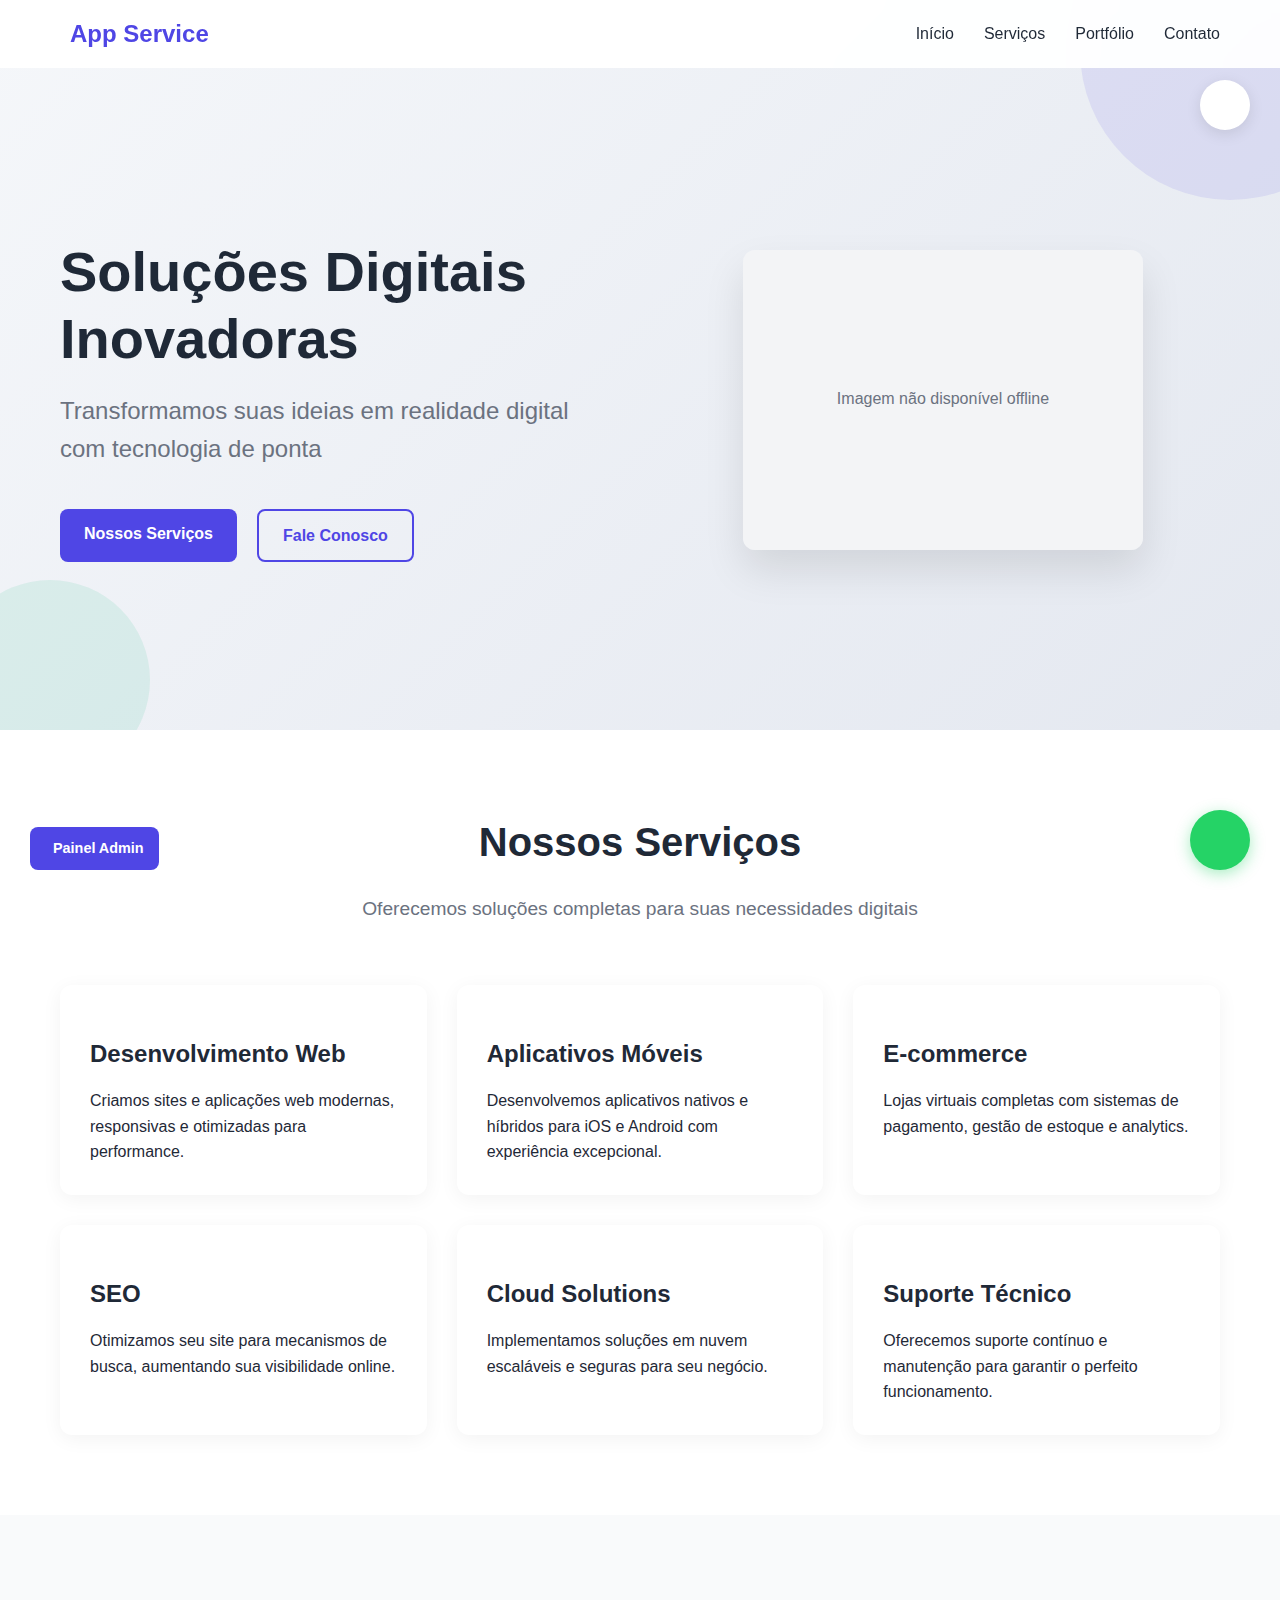
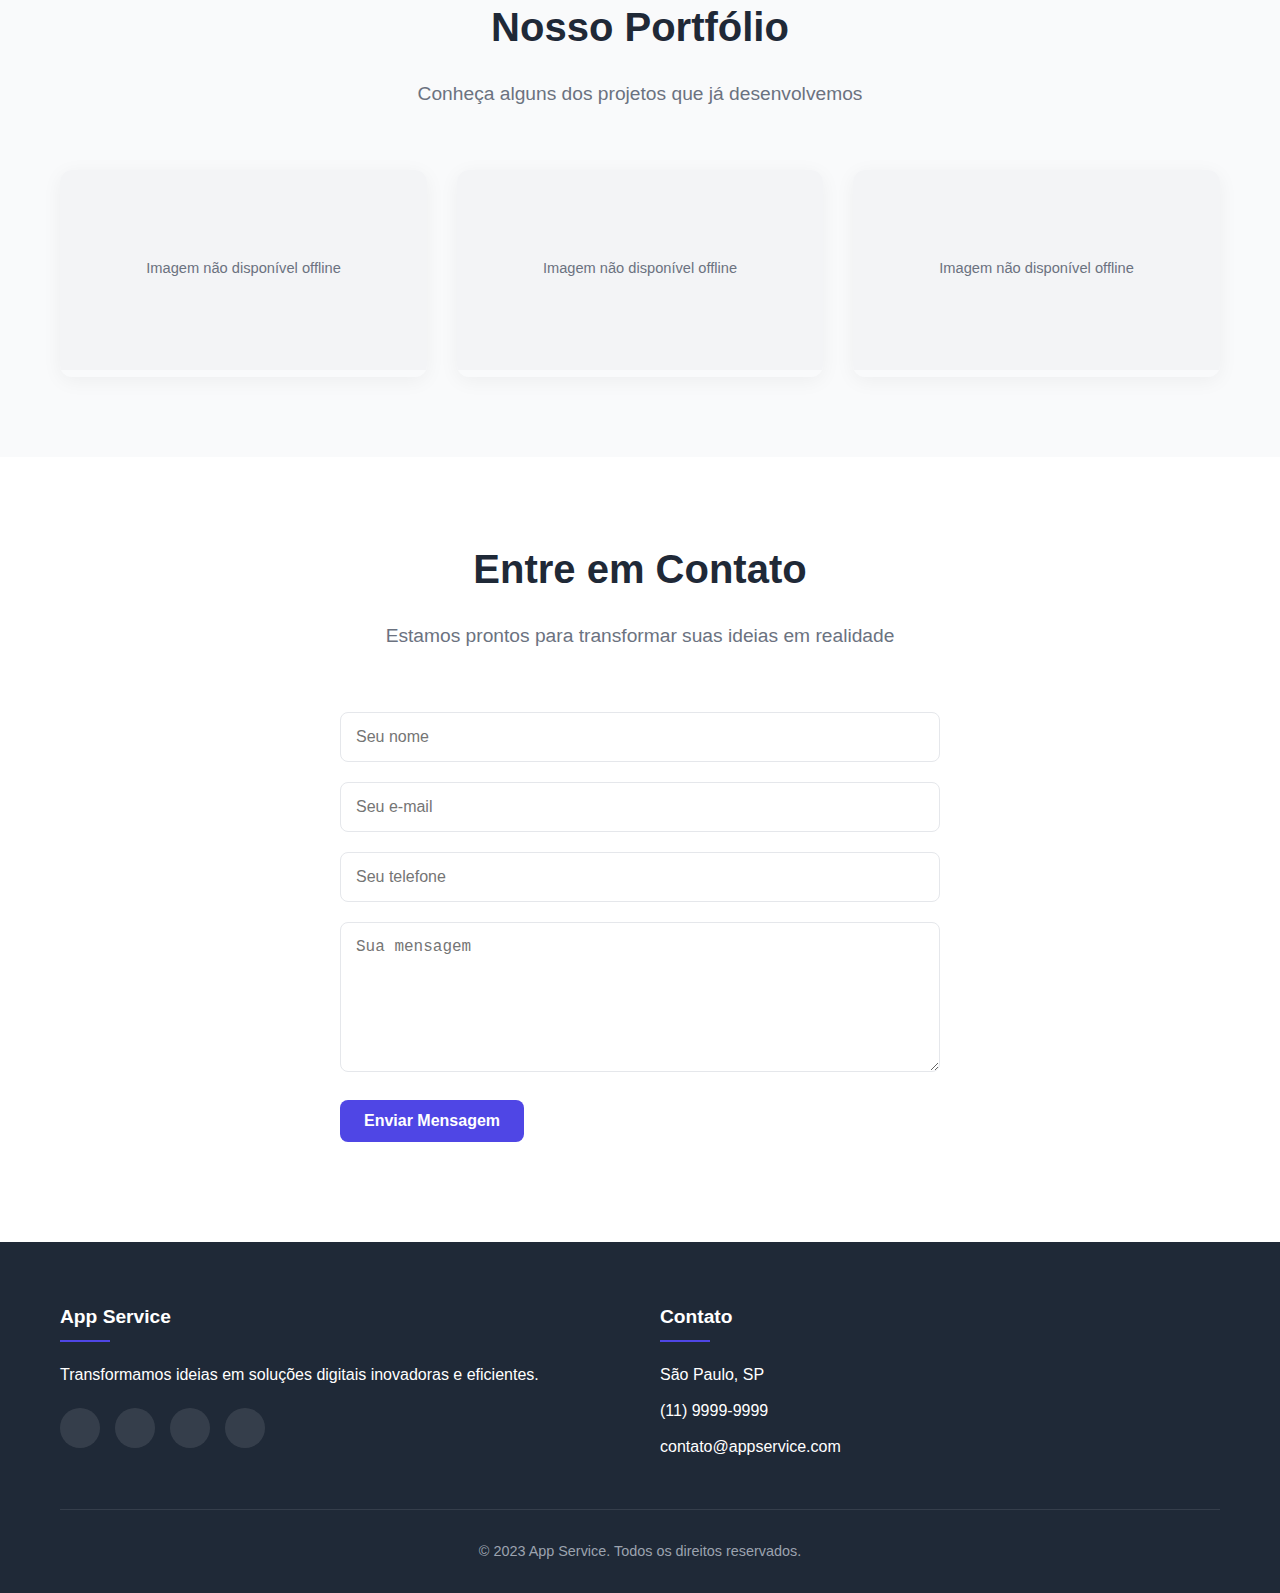
<file: admin.html>
<!DOCTYPE html>
<html lang="pt-BR">
<head>
    <meta charset="UTF-8">
    <meta name="viewport" content="width=device-width, initial-scale=1.0">
    <title>Painel Administrativo - App Service</title>
    <meta name="description" content="Painel administrativo do App Service">
    
    <!-- Font Awesome -->
    <link rel="stylesheet" href="https://cdnjs.cloudflare.com/ajax/libs/font-awesome/6.4.0/css/all.min.css">
    
    <!-- Tailwind CSS -->
    <script src="https://cdn.tailwindcss.com"></script>
    
    <!-- Chart.js -->
    <script src="https://cdn.jsdelivr.net/npm/chart.js"></script>
    
    <!-- Admin CSS -->
    <link rel="stylesheet" href="admin.css">
</head>
<body>
    <!-- Login Screen -->
    <div id="loginScreen" class="login-screen">
        <div class="login-container">
            <div class="login-box">
                <div class="login-header">
                    <i class="fas fa-lock"></i>
                    <h1>Painel Administrativo</h1>
                    <p>App Service</p>
                </div>
                <form id="loginForm">
                    <div class="form-group">
                        <label for="username">Usuário</label>
                        <input type="text" id="username" name="username" required>
                    </div>
                    <div class="form-group">
                        <label for="password">Senha</label>
                        <input type="password" id="password" name="password" required>
                    </div>
                    <button type="submit" class="btn">
                        <i class="fas fa-sign-in-alt"></i>
                        Entrar
                    </button>
                </form>
                <div class="login-footer">
                    <p>Use: admin / admin123</p>
                </div>
            </div>
        </div>
    </div>

    <!-- Main Admin Panel -->
    <div id="adminPanel" class="admin-panel">
        <!-- Sidebar -->
        <aside class="sidebar">
            <div class="sidebar-header">
                <i class="fas fa-cog"></i>
                <h2>Painel Admin</h2>
            </div>
            <nav class="sidebar-nav">
                <ul>
                    <li class="active" data-page="dashboard">
                        <a href="#"><i class="fas fa-tachometer-alt"></i> Dashboard</a>
                    </li>
                    <li data-page="contacts">
                        <a href="#"><i class="fas fa-address-book"></i> Contatos</a>
                    </li>
                    <li data-page="analytics">
                        <a href="#"><i class="fas fa-chart-line"></i> Análises</a>
                    </li>
                    <li data-page="settings">
                        <a href="#"><i class="fas fa-cogs"></i> Configurações</a>
                    </li>
                </ul>
            </nav>
            <div class="sidebar-footer">
                <button id="logoutBtn" class="btn-logout">
                    <i class="fas fa-sign-out-alt"></i>
                    Sair
                </button>
            </div>
        </aside>

        <!-- Main Content -->
        <main class="main-content">
            <!-- Header -->
            <header class="header">
                <div class="header-left">
                    <button id="sidebarToggle" class="sidebar-toggle">
                        <i class="fas fa-bars"></i>
                    </button>
                    <h1 id="pageTitle">Dashboard</h1>
                </div>
                <div class="header-right">
                    <div class="header-info">
                        <i class="fas fa-user-circle"></i>
                        <span>Administrador</span>
                    </div>
                </div>
            </header>

            <!-- Dashboard Page -->
            <div id="dashboardPage" class="page active">
                <div class="stats-grid">
                    <div class="stat-card">
                        <div class="stat-icon">
                            <i class="fas fa-users"></i>
                        </div>
                        <div class="stat-content">
                            <h3>Visitantes</h3>
                            <p class="stat-number" id="visitorsCount">1,234</p>
                            <p class="stat-change positive">
                                <i class="fas fa-arrow-up"></i> 12.5%
                            </p>
                        </div>
                    </div>
                    <div class="stat-card">
                        <div class="stat-icon">
                            <i class="fas fa-envelope"></i>
                        </div>
                        <div class="stat-content">
                            <h3>Contatos</h3>
                            <p class="stat-number" id="contactsCount">45</p>
                            <p class="stat-change positive">
                                <i class="fas fa-arrow-up"></i> 8.3%
                            </p>
                        </div>
                    </div>
                    <div class="stat-card">
                        <div class="stat-icon">
                            <i class="fas fa-project-diagram"></i>
                        </div>
                        <div class="stat-content">
                            <h3>Projetos</h3>
                            <p class="stat-number" id="projectsCount">23</p>
                            <p class="stat-change neutral">
                                <i class="fas fa-minus"></i> 0%
                            </p>
                        </div>
                    </div>
                    <div class="stat-card">
                        <div class="stat-icon">
                            <i class="fas fa-chart-line"></i>
                        </div>
                        <div class="stat-content">
                            <h3>Conversão</h3>
                            <p class="stat-number" id="conversionRate">3.6%</p>
                            <p class="stat-change positive">
                                <i class="fas fa-arrow-up"></i> 5.2%
                            </p>
                        </div>
                    </div>
                </div>

                <div class="charts-grid">
                    <div class="chart-card">
                        <h3>Visitantes (Últimos 7 dias)</h3>
                        <canvas id="visitorsChart"></canvas>
                    </div>
                    <div class="chart-card">
                        <h3>Contatos por Mês</h3>
                        <canvas id="contactsChart"></canvas>
                    </div>
                </div>

                <div class="recent-contacts">
                    <h3>Contatos Recentes</h3>
                    <div class="table-container">
                        <table class="data-table">
                            <thead>
                                <tr>
                                    <th>Nome</th>
                                    <th>Email</th>
                                    <th>Telefone</th>
                                    <th>Data</th>
                                    <th>Ações</th>
                                </tr>
                            </thead>
                            <tbody id="recentContactsTable">
                                <tr>
                                    <td>João Silva</td>
                                    <td>joao@email.com</td>
                                    <td>(11) 9999-9999</td>
                                    <td>2023-12-01</td>
                                    <td>
                                        <button class="btn-small btn-view">
                                            <i class="fas fa-eye"></i>
                                        </button>
                                    </td>
                                </tr>
                                <tr>
                                    <td>Maria Santos</td>
                                    <td>maria@email.com</td>
                                    <td>(11) 8888-8888</td>
                                    <td>2023-12-01</td>
                                    <td>
                                        <button class="btn-small btn-view">
                                            <i class="fas fa-eye"></i>
                                        </button>
                                    </td>
                                </tr>
                                <tr>
                                    <td>Pedro Oliveira</td>
                                    <td>pedro@email.com</td>
                                    <td>(11) 7777-7777</td>
                                    <td>2023-11-30</td>
                                    <td>
                                        <button class="btn-small btn-view">
                                            <i class="fas fa-eye"></i>
                                        </button>
                                    </td>
                                </tr>
                            </tbody>
                        </table>
                    </div>
                </div>
            </div>

            <!-- Contacts Page -->
            <div id="contactsPage" class="page">
                <div class="page-header">
                    <h2>Gerenciamento de Contatos</h2>
                    <button class="btn" id="exportContactsBtn">
                        <i class="fas fa-download"></i>
                        Exportar
                    </button>
                </div>

                <div class="table-container">
                    <table class="data-table">
                        <thead>
                            <tr>
                                <th>Nome</th>
                                <th>Email</th>
                                <th>Telefone</th>
                                <th>Mensagem</th>
                                <th>Data</th>
                                <th>Status</th>
                                <th>Ações</th>
                            </tr>
                        </thead>
                        <tbody id="contactsTable">
                            <tr>
                                <td>João Silva</td>
                                <td>joao@email.com</td>
                                <td>(11) 9999-9999</td>
                                <td>Tenho interesse em seus serviços...</td>
                                <td>2023-12-01</td>
                                <td><span class="status-badge pending">Pendente</span></td>
                                <td>
                                    <button class="btn-small btn-view">
                                        <i class="fas fa-eye"></i>
                                    </button>
                                    <button class="btn-small btn-edit">
                                        <i class="fas fa-edit"></i>
                                    </button>
                                    <button class="btn-small btn-delete">
                                        <i class="fas fa-trash"></i>
                                    </button>
                                </td>
                            </tr>
                            <tr>
                                <td>Maria Santos</td>
                                <td>maria@email.com</td>
                                <td>(11) 8888-8888</td>
                                <td>Gostaria de um orçamento...</td>
                                <td>2023-12-01</td>
                                <td><span class="status-badge contacted">Contactado</span></td>
                                <td>
                                    <button class="btn-small btn-view">
                                        <i class="fas fa-eye"></i>
                                    </button>
                                    <button class="btn-small btn-edit">
                                        <i class="fas fa-edit"></i>
                                    </button>
                                    <button class="btn-small btn-delete">
                                        <i class="fas fa-trash"></i>
                                    </button>
                                </td>
                            </tr>
                            <tr>
                                <td>Pedro Oliveira</td>
                                <td>pedro@email.com</td>
                                <td>(11) 7777-7777</td>
                                <td>Quero desenvolver um aplicativo...</td>
                                <td>2023-11-30</td>
                                <td><span class="status-badge converted">Convertido</span></td>
                                <td>
                                    <button class="btn-small btn-view">
                                        <i class="fas fa-eye"></i>
                                    </button>
                                    <button class="btn-small btn-edit">
                                        <i class="fas fa-edit"></i>
                                    </button>
                                    <button class="btn-small btn-delete">
                                        <i class="fas fa-trash"></i>
                                    </button>
                                </td>
                            </tr>
                        </tbody>
                    </table>
                </div>
            </div>

            <!-- Analytics Page -->
            <div id="analyticsPage" class="page">
                <div class="page-header">
                    <h2>Análises e Relatórios</h2>
                    <div class="date-filter">
                        <select id="dateRange">
                            <option value="7">Últimos 7 dias</option>
                            <option value="30">Últimos 30 dias</option>
                            <option value="90">Últimos 90 dias</option>
                            <option value="365">Último ano</option>
                        </select>
                    </div>
                </div>

                <div class="analytics-grid">
                    <div class="analytics-card">
                        <h3>Tráfego do Site</h3>
                        <canvas id="trafficChart"></canvas>
                    </div>
                    <div class="analytics-card">
                        <h3>Origem do Tráfego</h3>
                        <canvas id="sourceChart"></canvas>
                    </div>
                    <div class="analytics-card">
                        <h3>Dispositivos</h3>
                        <canvas id="deviceChart"></canvas>
                    </div>
                    <div class="analytics-card">
                        <h3>Páginas Mais Visitadas</h3>
                        <div class="pages-list">
                            <div class="page-item">
                                <span class="page-name">/</span>
                                <span class="page-views">2,341 views</span>
                            </div>
                            <div class="page-item">
                                <span class="page-name">/serviços</span>
                                <span class="page-views">1,823 views</span>
                            </div>
                            <div class="page-item">
                                <span class="page-name">/portfólio</span>
                                <span class="page-views">1,456 views</span>
                            </div>
                            <div class="page-item">
                                <span class="page-name">/contato</span>
                                <span class="page-views">987 views</span>
                            </div>
                        </div>
                    </div>
                </div>
            </div>

            <!-- Settings Page -->
            <div id="settingsPage" class="page">
                <div class="page-header">
                    <h2>Configurações</h2>
                </div>

                <div class="settings-grid">
                    <div class="settings-card">
                        <h3>Informações do Site</h3>
                        <form id="siteSettingsForm">
                            <div class="form-group">
                                <label for="siteTitle">Título do Site</label>
                                <input type="text" id="siteTitle" value="App Service" class="form-control">
                            </div>
                            <div class="form-group">
                                <label for="siteDescription">Descrição</label>
                                <textarea id="siteDescription" class="form-control">Soluções digitais inovadoras e eficientes</textarea>
                            </div>
                            <div class="form-group">
                                <label for="contactEmail">Email de Contato</label>
                                <input type="email" id="contactEmail" value="contato@appservice.com" class="form-control">
                            </div>
                            <div class="form-group">
                                <label for="contactPhone">Telefone</label>
                                <input type="tel" id="contactPhone" value="(11) 9999-9999" class="form-control">
                            </div>
                            <button type="submit" class="btn">Salvar Alterações</button>
                        </form>
                    </div>

                    <div class="settings-card">
                        <h3>Configurações do PWA</h3>
                        <form id="pwaSettingsForm">
                            <div class="form-group">
                                <label for="pwaName">Nome do App</label>
                                <input type="text" id="pwaName" value="App Service" class="form-control">
                            </div>
                            <div class="form-group">
                                <label for="pwaShortName">Nome Curto</label>
                                <input type="text" id="pwaShortName" value="AppService" class="form-control">
                            </div>
                            <div class="form-group">
                                <label for="themeColor">Cor do Tema</label>
                                <input type="color" id="themeColor" value="#4F46E5" class="form-control">
                            </div>
                            <button type="submit" class="btn">Salvar Alterações</button>
                        </form>
                    </div>

                    <div class="settings-card">
                        <h3>Segurança</h3>
                        <form id="securitySettingsForm">
                            <div class="form-group">
                                <label for="currentPassword">Senha Atual</label>
                                <input type="password" id="currentPassword" class="form-control">
                            </div>
                            <div class="form-group">
                                <label for="newPassword">Nova Senha</label>
                                <input type="password" id="newPassword" class="form-control">
                            </div>
                            <div class="form-group">
                                <label for="confirmPassword">Confirmar Nova Senha</label>
                                <input type="password" id="confirmPassword" class="form-control">
                            </div>
                            <button type="submit" class="btn">Alterar Senha</button>
                        </form>
                    </div>

                    <div class="settings-card">
                        <h3>Backup e Restauração</h3>
                        <div class="backup-section">
                            <p>Faça backup dos seus dados ou restaure a partir de um arquivo existente.</p>
                            <div class="backup-buttons">
                                <button class="btn" id="backupBtn">
                                    <i class="fas fa-download"></i>
                                    Fazer Backup
                                </button>
                                <button class="btn btn-outline" id="restoreBtn">
                                    <i class="fas fa-upload"></i>
                                    Restaurar
                                </button>
                            </div>
                        </div>
                    </div>
                </div>
            </div>
        </main>
    </div>

    <!-- Admin JavaScript -->
    <script src="admin.js"></script>
</body>
</html>
</file>
<file: admin.css>
/* Admin Panel Styles */
:root {
    --primary: #4F46E5;
    --primary-dark: #4338CA;
    --secondary: #10B981;
    --danger: #EF4444;
    --warning: #F59E0B;
    --dark: #1F2937;
    --light: #F9FAFB;
    --sidebar-width: 260px;
    --header-height: 70px;
}

* {
    margin: 0;
    padding: 0;
    box-sizing: border-box;
}

body {
    font-family: 'Inter', -apple-system, BlinkMacSystemFont, 'Segoe UI', Roboto, sans-serif;
    background-color: #F3F4F6;
    color: var(--dark);
    line-height: 1.6;
    overflow-x: hidden;
}

/* Login Screen */
.login-screen {
    position: fixed;
    top: 0;
    left: 0;
    width: 100%;
    height: 100%;
    background: linear-gradient(135deg, #667eea 0%, #764ba2 100%);
    display: flex;
    justify-content: center;
    align-items: center;
    z-index: 9999;
}

.login-container {
    width: 100%;
    max-width: 400px;
    padding: 20px;
}

.login-box {
    background: white;
    border-radius: 12px;
    padding: 40px;
    box-shadow: 0 20px 40px rgba(0, 0, 0, 0.1);
    text-align: center;
}

.login-header {
    margin-bottom: 30px;
}

.login-header i {
    font-size: 3rem;
    color: var(--primary);
    margin-bottom: 15px;
}

.login-header h1 {
    font-size: 1.8rem;
    font-weight: 700;
    color: var(--dark);
    margin-bottom: 5px;
}

.login-header p {
    color: #6B7280;
    font-size: 0.9rem;
}

.login-form .form-group {
    margin-bottom: 20px;
    text-align: left;
}

.login-form label {
    display: block;
    margin-bottom: 8px;
    font-weight: 500;
    color: var(--dark);
}

.login-form input {
    width: 100%;
    padding: 12px 16px;
    border: 1px solid #E5E7EB;
    border-radius: 8px;
    font-size: 16px;
    transition: all 0.3s ease;
}

.login-form input:focus {
    outline: none;
    border-color: var(--primary);
    box-shadow: 0 0 0 3px rgba(79, 70, 229, 0.1);
}

.login-form .btn {
    width: 100%;
    padding: 14px;
    background: var(--primary);
    color: white;
    border: none;
    border-radius: 8px;
    font-size: 16px;
    font-weight: 600;
    cursor: pointer;
    transition: all 0.3s ease;
    display: flex;
    align-items: center;
    justify-content: center;
    gap: 10px;
}

.login-form .btn:hover {
    background: var(--primary-dark);
    transform: translateY(-2px);
    box-shadow: 0 10px 20px rgba(79, 70, 229, 0.2);
}

.login-footer {
    margin-top: 20px;
    padding-top: 20px;
    border-top: 1px solid #E5E7EB;
}

.login-footer p {
    color: #6B7280;
    font-size: 0.9rem;
}

/* Admin Panel */
.admin-panel {
    display: flex;
    min-height: 100vh;
}

/* Sidebar */
.sidebar {
    width: var(--sidebar-width);
    background: var(--dark);
    color: white;
    display: flex;
    flex-direction: column;
    transition: all 0.3s ease;
    position: fixed;
    left: 0;
    top: 0;
    height: 100vh;
    z-index: 1000;
}

.sidebar-header {
    padding: 30px 20px;
    border-bottom: 1px solid rgba(255, 255, 255, 0.1);
    display: flex;
    align-items: center;
    gap: 15px;
}

.sidebar-header i {
    font-size: 1.5rem;
    color: var(--primary);
}

.sidebar-header h2 {
    font-size: 1.2rem;
    font-weight: 600;
}

.sidebar-nav {
    flex: 1;
    padding: 20px 0;
}

.sidebar-nav ul {
    list-style: none;
}

.sidebar-nav li {
    margin-bottom: 5px;
}

.sidebar-nav a {
    display: flex;
    align-items: center;
    gap: 15px;
    padding: 15px 20px;
    color: rgba(255, 255, 255, 0.8);
    text-decoration: none;
    transition: all 0.3s ease;
    font-weight: 500;
}

.sidebar-nav a:hover {
    background: rgba(255, 255, 255, 0.1);
    color: white;
}

.sidebar-nav li.active a {
    background: var(--primary);
    color: white;
}

.sidebar-nav i {
    font-size: 1.1rem;
    width: 20px;
    text-align: center;
}

.sidebar-footer {
    padding: 20px;
    border-top: 1px solid rgba(255, 255, 255, 0.1);
}

.btn-logout {
    width: 100%;
    padding: 12px;
    background: transparent;
    color: rgba(255, 255, 255, 0.8);
    border: 1px solid rgba(255, 255, 255, 0.2);
    border-radius: 8px;
    font-size: 14px;
    font-weight: 500;
    cursor: pointer;
    transition: all 0.3s ease;
    display: flex;
    align-items: center;
    justify-content: center;
    gap: 10px;
}

.btn-logout:hover {
    background: var(--danger);
    color: white;
    border-color: var(--danger);
}

/* Main Content */
.main-content {
    flex: 1;
    margin-left: var(--sidebar-width);
    min-height: 100vh;
    display: flex;
    flex-direction: column;
}

/* Header */
.header {
    background: white;
    height: var(--header-height);
    display: flex;
    align-items: center;
    justify-content: space-between;
    padding: 0 30px;
    box-shadow: 0 2px 10px rgba(0, 0, 0, 0.05);
    position: sticky;
    top: 0;
    z-index: 100;
}

.header-left {
    display: flex;
    align-items: center;
    gap: 20px;
}

.sidebar-toggle {
    background: none;
    border: none;
    font-size: 1.2rem;
    color: var(--dark);
    cursor: pointer;
    display: none;
}

.header-left h1 {
    font-size: 1.5rem;
    font-weight: 700;
    color: var(--dark);
}

.header-right {
    display: flex;
    align-items: center;
    gap: 20px;
}

.header-info {
    display: flex;
    align-items: center;
    gap: 10px;
    color: #6B7280;
    font-weight: 500;
}

.header-info i {
    font-size: 1.5rem;
    color: var(--primary);
}

/* Pages */
.page {
    display: none;
    padding: 30px;
    flex: 1;
}

.page.active {
    display: block;
}

.page-header {
    display: flex;
    justify-content: space-between;
    align-items: center;
    margin-bottom: 30px;
}

.page-header h2 {
    font-size: 1.8rem;
    font-weight: 700;
    color: var(--dark);
}

/* Stats Grid */
.stats-grid {
    display: grid;
    grid-template-columns: repeat(auto-fit, minmax(250px, 1fr));
    gap: 20px;
    margin-bottom: 30px;
}

.stat-card {
    background: white;
    border-radius: 12px;
    padding: 25px;
    box-shadow: 0 4px 20px rgba(0, 0, 0, 0.05);
    display: flex;
    align-items: center;
    gap: 20px;
    transition: all 0.3s ease;
}

.stat-card:hover {
    transform: translateY(-5px);
    box-shadow: 0 10px 30px rgba(0, 0, 0, 0.1);
}

.stat-icon {
    width: 60px;
    height: 60px;
    border-radius: 12px;
    display: flex;
    justify-content: center;
    align-items: center;
    font-size: 1.5rem;
}

.stat-card:nth-child(1) .stat-icon {
    background: rgba(79, 70, 229, 0.1);
    color: var(--primary);
}

.stat-card:nth-child(2) .stat-icon {
    background: rgba(16, 185, 129, 0.1);
    color: var(--secondary);
}

.stat-card:nth-child(3) .stat-icon {
    background: rgba(245, 158, 11, 0.1);
    color: var(--warning);
}

.stat-card:nth-child(4) .stat-icon {
    background: rgba(239, 68, 68, 0.1);
    color: var(--danger);
}

.stat-content h3 {
    font-size: 0.9rem;
    font-weight: 500;
    color: #6B7280;
    margin-bottom: 5px;
}

.stat-number {
    font-size: 1.8rem;
    font-weight: 700;
    color: var(--dark);
    margin-bottom: 5px;
}

.stat-change {
    font-size: 0.8rem;
    font-weight: 500;
    display: flex;
    align-items: center;
    gap: 5px;
}

.stat-change.positive {
    color: var(--secondary);
}

.stat-change.negative {
    color: var(--danger);
}

.stat-change.neutral {
    color: #6B7280;
}

/* Charts Grid */
.charts-grid {
    display: grid;
    grid-template-columns: repeat(auto-fit, minmax(400px, 1fr));
    gap: 20px;
    margin-bottom: 30px;
}

.chart-card {
    background: white;
    border-radius: 12px;
    padding: 25px;
    box-shadow: 0 4px 20px rgba(0, 0, 0, 0.05);
}

.chart-card h3 {
    font-size: 1.1rem;
    font-weight: 600;
    color: var(--dark);
    margin-bottom: 20px;
}

.chart-card canvas {
    max-height: 300px;
}

/* Recent Contacts */
.recent-contacts {
    background: white;
    border-radius: 12px;
    padding: 25px;
    box-shadow: 0 4px 20px rgba(0, 0, 0, 0.05);
}

.recent-contacts h3 {
    font-size: 1.1rem;
    font-weight: 600;
    color: var(--dark);
    margin-bottom: 20px;
}

/* Tables */
.table-container {
    overflow-x: auto;
}

.data-table {
    width: 100%;
    border-collapse: collapse;
}

.data-table th,
.data-table td {
    padding: 12px;
    text-align: left;
    border-bottom: 1px solid #E5E7EB;
}

.data-table th {
    background: #F9FAFB;
    font-weight: 600;
    color: var(--dark);
    font-size: 0.9rem;
    text-transform: uppercase;
    letter-spacing: 0.5px;
}

.data-table td {
    color: #6B7280;
    font-size: 0.9rem;
}

.data-table tr:hover {
    background: #F9FAFB;
}

/* Status Badges */
.status-badge {
    padding: 4px 12px;
    border-radius: 20px;
    font-size: 0.8rem;
    font-weight: 500;
}

.status-badge.pending {
    background: rgba(245, 158, 11, 0.1);
    color: var(--warning);
}

.status-badge.contacted {
    background: rgba(59, 130, 246, 0.1);
    color: #3B82F6;
}

.status-badge.converted {
    background: rgba(16, 185, 129, 0.1);
    color: var(--secondary);
}

/* Buttons */
.btn {
    display: inline-flex;
    align-items: center;
    gap: 8px;
    padding: 10px 20px;
    background: var(--primary);
    color: white;
    border: none;
    border-radius: 8px;
    font-size: 14px;
    font-weight: 500;
    cursor: pointer;
    transition: all 0.3s ease;
    text-decoration: none;
}

.btn:hover {
    background: var(--primary-dark);
    transform: translateY(-2px);
    box-shadow: 0 5px 15px rgba(79, 70, 229, 0.2);
}

.btn-outline {
    background: transparent;
    border: 1px solid var(--primary);
    color: var(--primary);
}

.btn-outline:hover {
    background: var(--primary);
    color: white;
}

.btn-small {
    padding: 6px 12px;
    font-size: 12px;
    border-radius: 6px;
}

.btn-view {
    background: rgba(59, 130, 246, 0.1);
    color: #3B82F6;
    border: 1px solid #3B82F6;
}

.btn-view:hover {
    background: #3B82F6;
    color: white;
}

.btn-edit {
    background: rgba(245, 158, 11, 0.1);
    color: var(--warning);
    border: 1px solid var(--warning);
}

.btn-edit:hover {
    background: var(--warning);
    color: white;
}

.btn-delete {
    background: rgba(239, 68, 68, 0.1);
    color: var(--danger);
    border: 1px solid var(--danger);
}

.btn-delete:hover {
    background: var(--danger);
    color: white;
}

/* Analytics Page */
.analytics-grid {
    display: grid;
    grid-template-columns: repeat(auto-fit, minmax(300px, 1fr));
    gap: 20px;
}

.analytics-card {
    background: white;
    border-radius: 12px;
    padding: 25px;
    box-shadow: 0 4px 20px rgba(0, 0, 0, 0.05);
}

.analytics-card h3 {
    font-size: 1.1rem;
    font-weight: 600;
    color: var(--dark);
    margin-bottom: 20px;
}

.analytics-card canvas {
    max-height: 250px;
}

.pages-list {
    display: flex;
    flex-direction: column;
    gap: 15px;
}

.page-item {
    display: flex;
    justify-content: space-between;
    align-items: center;
    padding: 10px 0;
    border-bottom: 1px solid #E5E7EB;
}

.page-item:last-child {
    border-bottom: none;
}

.page-name {
    font-weight: 500;
    color: var(--dark);
}

.page-views {
    font-size: 0.9rem;
    color: #6B7280;
}

/* Settings Page */
.settings-grid {
    display: grid;
    grid-template-columns: repeat(auto-fit, minmax(400px, 1fr));
    gap: 20px;
}

.settings-card {
    background: white;
    border-radius: 12px;
    padding: 25px;
    box-shadow: 0 4px 20px rgba(0, 0, 0, 0.05);
}

.settings-card h3 {
    font-size: 1.1rem;
    font-weight: 600;
    color: var(--dark);
    margin-bottom: 20px;
}

.form-group {
    margin-bottom: 20px;
}

.form-group label {
    display: block;
    margin-bottom: 8px;
    font-weight: 500;
    color: var(--dark);
}

.form-control {
    width: 100%;
    padding: 12px 16px;
    border: 1px solid #E5E7EB;
    border-radius: 8px;
    font-size: 14px;
    transition: all 0.3s ease;
}

.form-control:focus {
    outline: none;
    border-color: var(--primary);
    box-shadow: 0 0 0 3px rgba(79, 70, 229, 0.1);
}

textarea.form-control {
    min-height: 100px;
    resize: vertical;
}

.backup-section {
    text-align: center;
}

.backup-section p {
    color: #6B7280;
    margin-bottom: 20px;
}

.backup-buttons {
    display: flex;
    gap: 15px;
    justify-content: center;
}

/* Date Filter */
.date-filter {
    display: flex;
    align-items: center;
    gap: 15px;
}

.date-filter select {
    padding: 8px 12px;
    border: 1px solid #E5E7EB;
    border-radius: 6px;
    font-size: 14px;
    background: white;
    cursor: pointer;
}

/* Responsive Styles */
@media (max-width: 1200px) {
    .charts-grid {
        grid-template-columns: 1fr;
    }
}

@media (max-width: 992px) {
    .stats-grid {
        grid-template-columns: repeat(auto-fit, minmax(200px, 1fr));
    }
    
    .analytics-grid {
        grid-template-columns: repeat(auto-fit, minmax(250px, 1fr));
    }
    
    .settings-grid {
        grid-template-columns: 1fr;
    }
}

@media (max-width: 768px) {
    .sidebar {
        transform: translateX(-100%);
    }
    
    .sidebar.active {
        transform: translateX(0);
    }
    
    .main-content {
        margin-left: 0;
    }
    
    .sidebar-toggle {
        display: block;
    }
    
    .header {
        padding: 0 20px;
    }
    
    .page {
        padding: 20px;
    }
    
    .stats-grid {
        grid-template-columns: 1fr;
    }
    
    .charts-grid {
        grid-template-columns: 1fr;
    }
    
    .analytics-grid {
        grid-template-columns: 1fr;
    }
    
    .backup-buttons {
        flex-direction: column;
    }
    
    .page-header {
        flex-direction: column;
        gap: 15px;
        align-items: flex-start;
    }
}

@media (max-width: 576px) {
    .login-box {
        padding: 30px 20px;
    }
    
    .header-left h1 {
        font-size: 1.2rem;
    }
    
    .stat-card {
        flex-direction: column;
        text-align: center;
        gap: 15px;
    }
    
    .table-container {
        margin: 0 -20px;
    }
    
    .data-table {
        font-size: 0.8rem;
    }
    
    .data-table th,
    .data-table td {
        padding: 8px;
    }
    
    .btn-small {
        padding: 4px 8px;
        font-size: 10px;
    }
}

/* Dark Mode Support */
@media (prefers-color-scheme: dark) {
    body {
        background-color: #111827;
        color: #F9FAFB;
    }
    
    .main-content {
        background-color: #111827;
    }
    
    .header {
        background: #1F2937;
    }
    
    .header-left h1 {
        color: #F9FAFB;
    }
    
    .stat-card,
    .chart-card,
    .recent-contacts,
    .analytics-card,
    .settings-card {
        background: #1F2937;
        color: #F9FAFB;
    }
    
    .stat-content h3 {
        color: #9CA3AF;
    }
    
    .stat-number {
        color: #F9FAFB;
    }
    
    .chart-card h3,
    .recent-contacts h3,
    .analytics-card h3,
    .settings-card h3 {
        color: #F9FAFB;
    }
    
    .data-table th {
        background: #374151;
        color: #F9FAFB;
    }
    
    .data-table td {
        color: #9CA3AF;
    }
    
    .data-table tr:hover {
        background: #374151;
    }
    
    .page-item {
        border-bottom-color: #374151;
    }
    
    .page-name {
        color: #F9FAFB;
    }
    
    .page-views {
        color: #9CA3AF;
    }
    
    .form-group label {
        color: #F9FAFB;
    }
    
    .form-control {
        background: #374151;
        border-color: #4B5563;
        color: #F9FAFB;
    }
    
    .form-control:focus {
        border-color: var(--primary);
        box-shadow: 0 0 0 3px rgba(79, 70, 229, 0.1);
    }
    
    .date-filter select {
        background: #374151;
        border-color: #4B5563;
        color: #F9FAFB;
    }
}

/* Animations */
@keyframes fadeIn {
    from {
        opacity: 0;
        transform: translateY(20px);
    }
    to {
        opacity: 1;
        transform: translateY(0);
    }
}

.page.active {
    animation: fadeIn 0.5s ease;
}

/* Loading Spinner */
.loading {
    display: inline-block;
    width: 20px;
    height: 20px;
    border: 3px solid rgba(255, 255, 255, 0.3);
    border-radius: 50%;
    border-top-color: white;
    animation: spin 1s ease-in-out infinite;
}

@keyframes spin {
    to { transform: rotate(360deg); }
}

/* Toast Notifications */
.toast {
    position: fixed;
    bottom: 30px;
    right: 30px;
    background: var(--dark);
    color: white;
    padding: 15px 20px;
    border-radius: 8px;
    box-shadow: 0 10px 30px rgba(0, 0, 0, 0.2);
    z-index: 9999;
    transform: translateX(400px);
    transition: transform 0.3s ease;
}

.toast.show {
    transform: translateX(0);
}

.toast.success {
    background: var(--secondary);
}

.toast.error {
    background: var(--danger);
}

.toast.warning {
    background: var(--warning);
}
</file>
